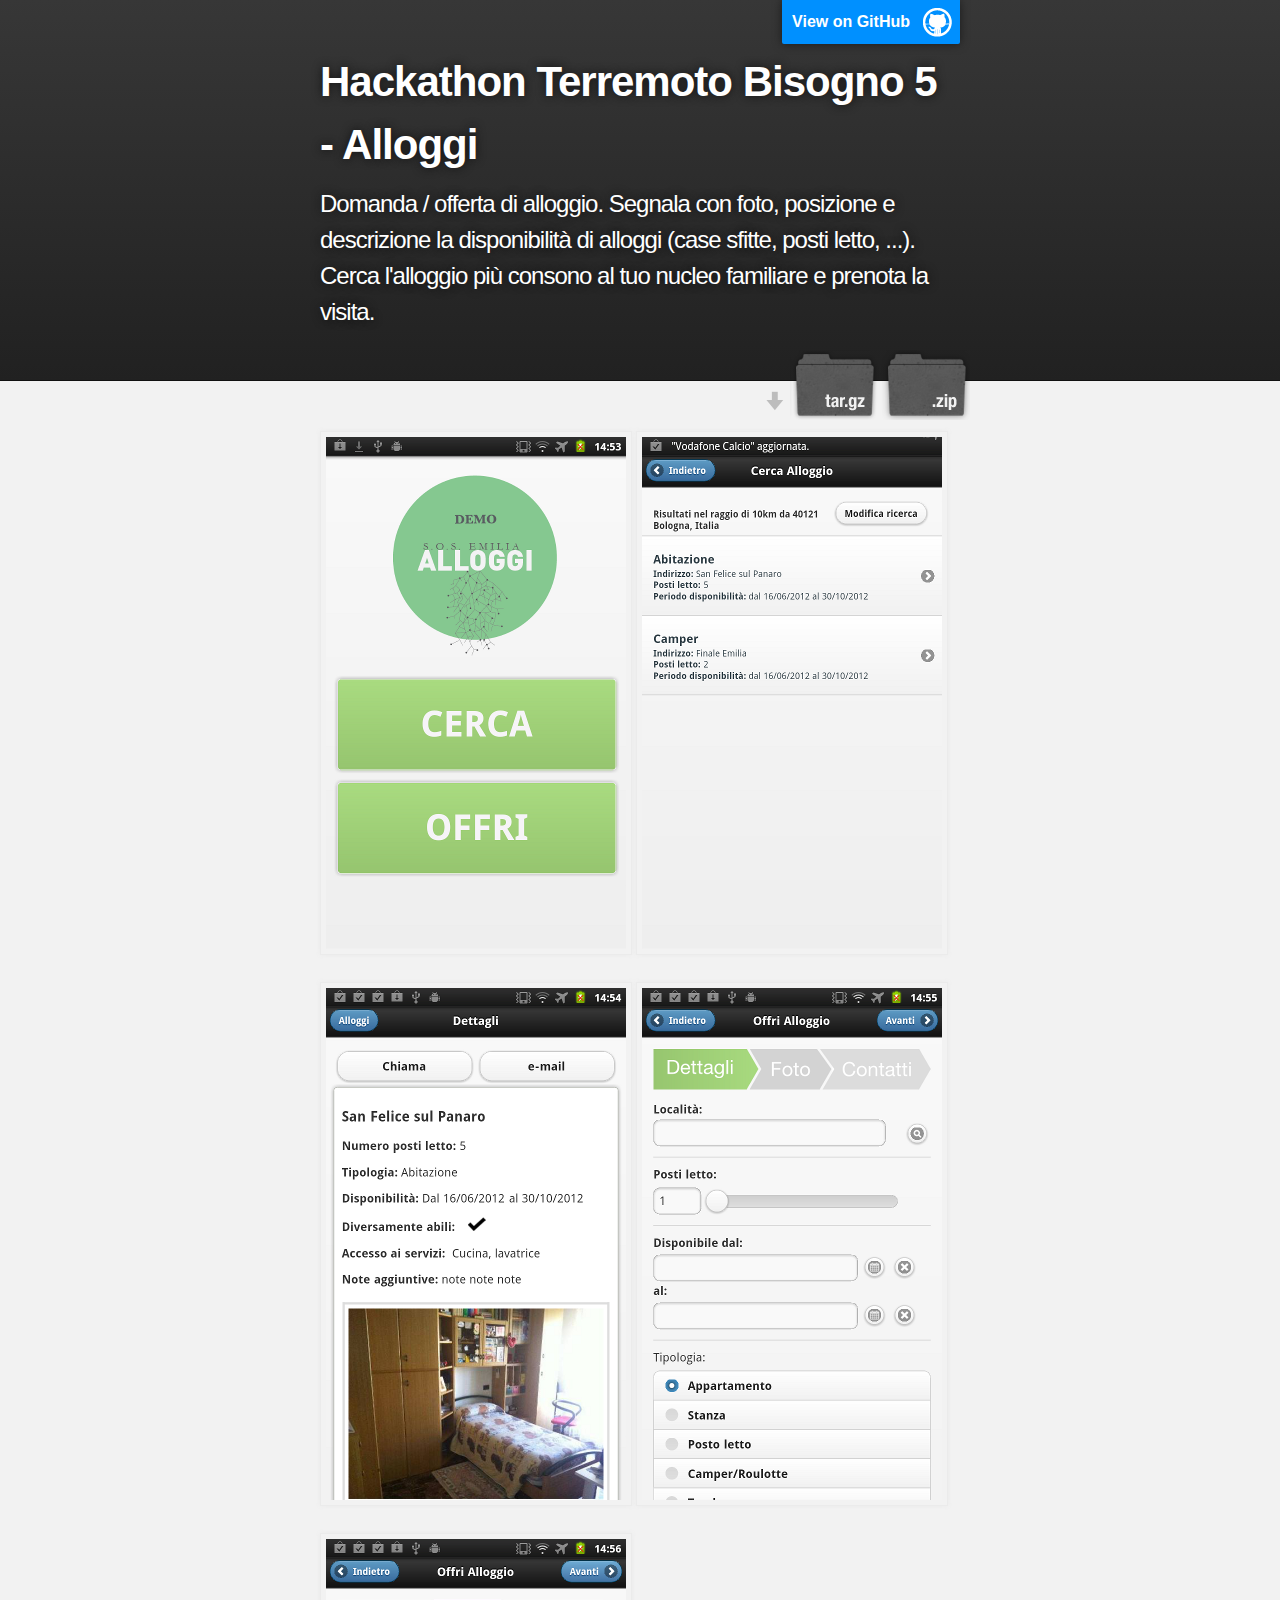
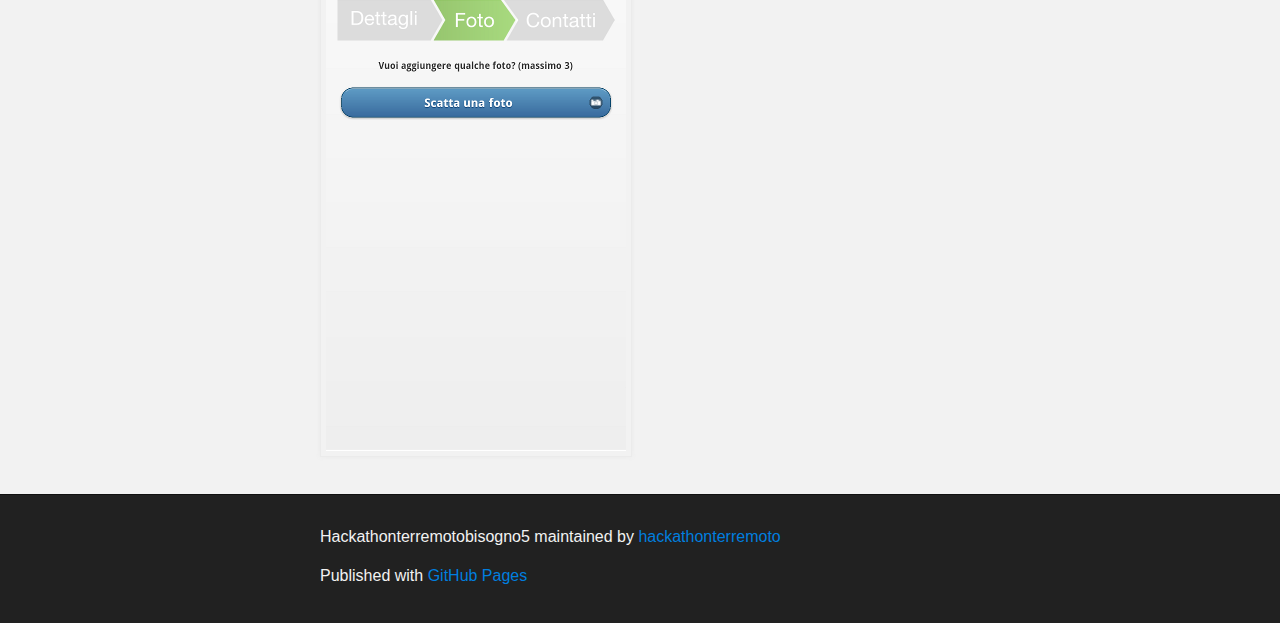
<file: index.html>
<!DOCTYPE html>
<html>

  <head>
    <meta charset='utf-8' />
    <meta http-equiv="X-UA-Compatible" content="chrome=1" />
    <meta name="description" content="Hackathonterremotobisogno5 : Domanda / offerta di alloggio. Segnala con foto, posizione e descrizione la disponibilità di alloggi (case sfitte, posti letto, ...). Cerca l'alloggio più consono al tuo nucleo familiare e prenota la visita." />

    <link rel="stylesheet" type="text/css" media="screen" href="stylesheets/stylesheet.css">

    <title>Hackathon Terremoto Bisogno 5 - Alloggi</title>
  </head>

  <body>

    <!-- HEADER -->
    <div id="header_wrap" class="outer">
        <header class="inner">
          <a id="forkme_banner" href="https://github.com/hackathonterremoto/HackathonTerremotoBisogno5">View on GitHub</a>

          <h1 id="project_title">Hackathon Terremoto Bisogno 5 - Alloggi</h1>
          <h2 id="project_tagline">Domanda / offerta di alloggio. Segnala con foto, posizione e descrizione la disponibilità di alloggi (case sfitte, posti letto, ...). Cerca l'alloggio più consono al tuo nucleo familiare e prenota la visita.</h2>

            <section id="downloads">
              <a class="zip_download_link" href="https://github.com/hackathonterremoto/HackathonTerremotoBisogno5/zipball/master">Download this project as a .zip file</a>
              <a class="tar_download_link" href="https://github.com/hackathonterremoto/HackathonTerremotoBisogno5/tarball/master">Download this project as a tar.gz file</a>
            </section>
        </header>
    </div>

    <!-- MAIN CONTENT -->
    <div id="main_content_wrap" class="outer">
      <section id="main_content" class="inner">

        <img src="images/screenshots/gruppo5_01.png">
        <img src="images/screenshots/gruppo5_02.png">
        <img src="images/screenshots/gruppo5_03.png">
        <img src="images/screenshots/gruppo5_04.png">
        <img src="images/screenshots/gruppo5_05.png">


      </section>
    </div>

    <!-- FOOTER  -->
    <div id="footer_wrap" class="outer">
      <footer class="inner">
        <p class="copyright">Hackathonterremotobisogno5 maintained by <a href="https://github.com/hackathonterremoto">hackathonterremoto</a></p>
        <p>Published with <a href="http://pages.github.com">GitHub Pages</a></p>
      </footer>
    </div>



  </body>
</html>
</file>
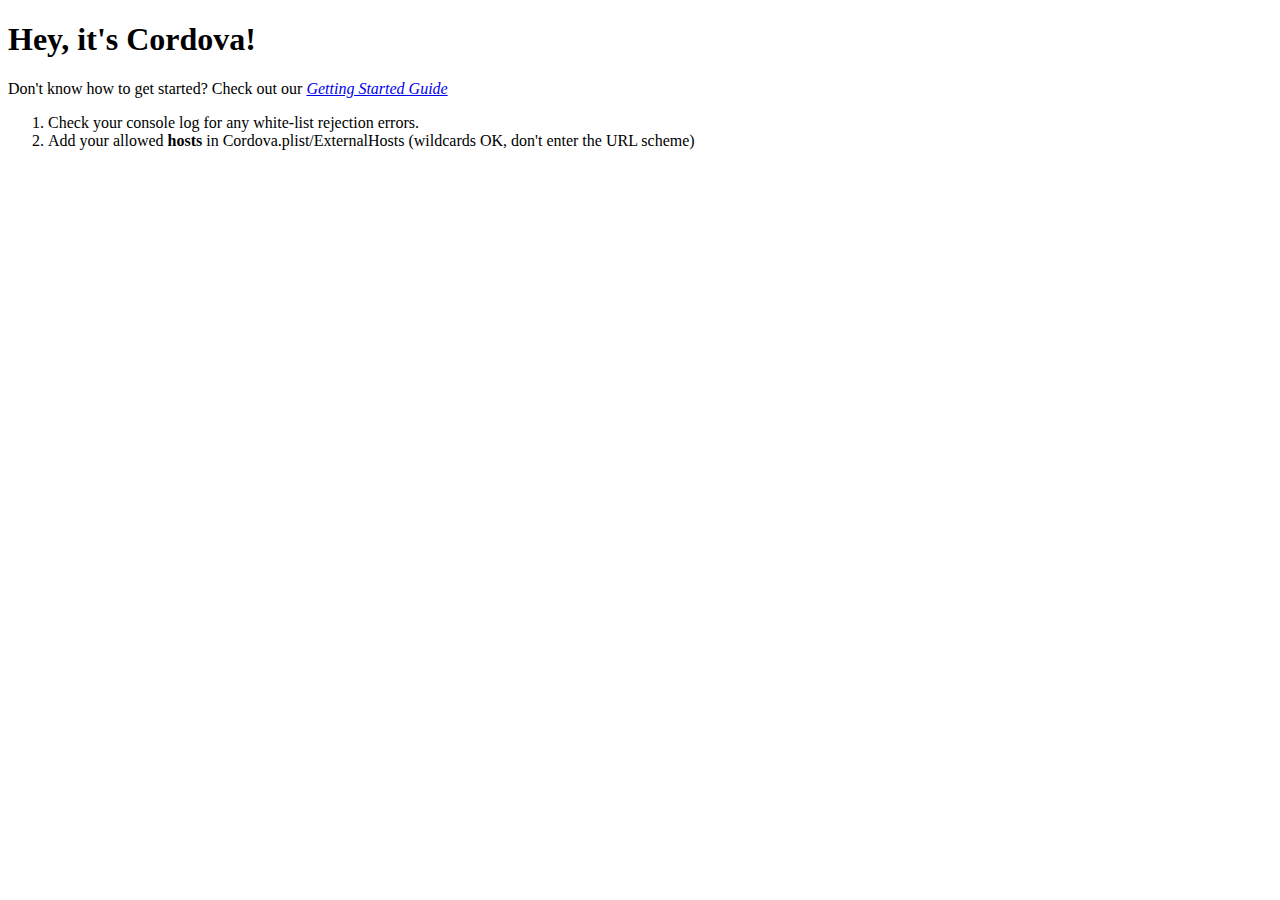
<file: servizioAlloggiIOS/www/index.html>
<!DOCTYPE html>
<html>
<!--
#
# Licensed to the Apache Software Foundation (ASF) under one
# or more contributor license agreements.  See the NOTICE file
# distributed with this work for additional information
# regarding copyright ownership.  The ASF licenses this file
# to you under the Apache License, Version 2.0 (the
# "License"); you may not use this file except in compliance
# with the License.  You may obtain a copy of the License at
# 
# http://www.apache.org/licenses/LICENSE-2.0
# 
# Unless required by applicable law or agreed to in writing,
# software distributed under the License is distributed on an
# "AS IS" BASIS, WITHOUT WARRANTIES OR CONDITIONS OF ANY
#  KIND, either express or implied.  See the License for the
# specific language governing permissions and limitations
# under the License.
#
-->
  <head>
  <title></title>
  
    <meta name="viewport" content="width=device-width, initial-scale=1.0, maximum-scale=1.0, user-scalable=no;" />
	<meta charset="utf-8">


	<!-- iPad/iPhone specific css below, add after your main css >
	<link rel="stylesheet" media="only screen and (max-device-width: 1024px)" href="ipad.css" type="text/css" />		
	<link rel="stylesheet" media="only screen and (max-device-width: 480px)" href="iphone.css" type="text/css" />		
	-->
	<!-- If your application is targeting iOS BEFORE 4.0 you MUST put json2.js from http://www.JSON.org/json2.js into your www directory and include it here -->
	<script type="text/javascript" charset="utf-8" src="cordova-1.8.1.js"></script>
    <script type="text/javascript">


	// If you want to prevent dragging, uncomment this section
	/*
	function preventBehavior(e) 
	{ 
      e.preventDefault(); 
    };
	document.addEventListener("touchmove", preventBehavior, false);
	*/
	
	/* If you are supporting your own protocol, the var invokeString will contain any arguments to the app launch.
	see http://iphonedevelopertips.com/cocoa/launching-your-own-application-via-a-custom-url-scheme.html
	for more details -jm */
	/*
	function handleOpenURL(url)
	{
		// TODO: do something with the url passed in.
	}
	*/
	
	function onBodyLoad()
	{		
		document.addEventListener("deviceready", onDeviceReady, false);
	}
	
	/* When this function is called, Cordova has been initialized and is ready to roll */
	/* If you are supporting your own protocol, the var invokeString will contain any arguments to the app launch.
	see http://iphonedevelopertips.com/cocoa/launching-your-own-application-via-a-custom-url-scheme.html
	for more details -jm */
	function onDeviceReady()
	{
		// do your thing!
		navigator.notification.alert("Cordova is working")
	}
    
    </script>
  </head>
  <body onload="onBodyLoad()">
	<h1>Hey, it's Cordova!</h1>
	<p>Don't know how to get started? Check out our <em><a target="_blank" href="http://docs.phonegap.com/en/edge/guide_getting-started_ios_index.md.html#Getting%20Started%20with%20iOS">Getting Started Guide</a></em>
	<br />
	<ol>
		<li>Check your console log for any white-list rejection errors.</li>
		<li>Add your allowed <strong>hosts</strong> in Cordova.plist/ExternalHosts (wildcards OK, don't enter the URL scheme)</li>
	</ol>
  </body>
</html>
</file>
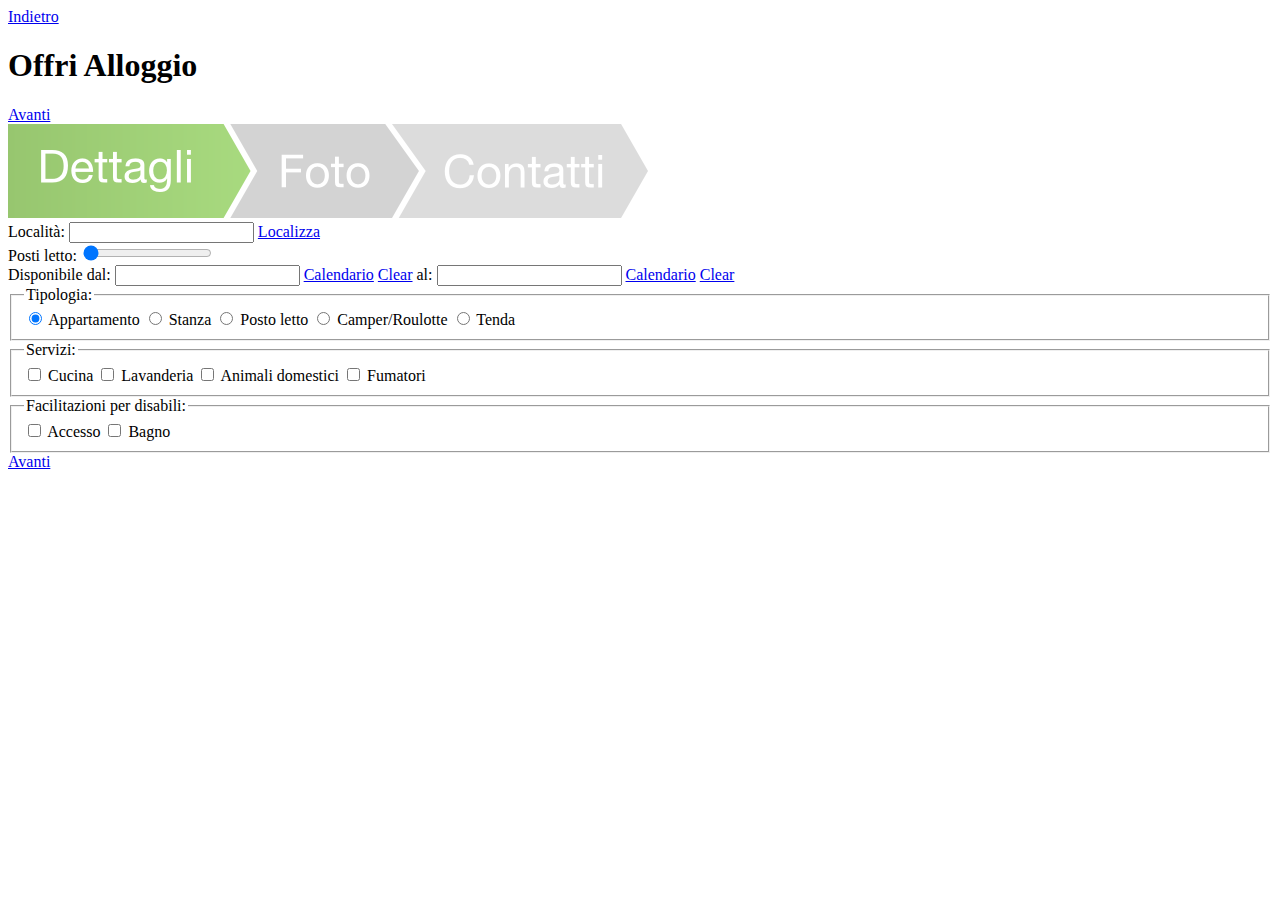
<file: hackterremoto5-webapp/pages/offer.html>
<!DOCTYPE html>
<html>
  <head>
    <title>Offri</title>
    <meta name="viewport" content="width=device-width, initial-scale=1">
  </head>
  <body>
    <div data-role="page" id="createOfferPage1">
      <div data-role="header" data-position="inline">
        <a href="../index.html" data-rel="back" data-icon="arrow-l" data-theme="b">Indietro</a>
        <h1>Offri Alloggio</h1>
        <a href="offer2.html" id="createOfferForwardBtn1" data-icon="arrow-r" data-theme="b" data-iconpos="right">Avanti</a>
      </div><!-- /header -->
      <div data-role="content" class="offerform-content">
        <div class="breadcrumbImgContainer">
          <img src="../img/breadcrumb/01.png"/>
        </div>
        <form action="#" method="post" class="form" id="offerFormPage1">
          <div data-role="fieldcontain" class="offerForm_location">
            <label for="offerForm_location">Localit&agrave;:</label>
            <input type="text" name="offerForm_location" id="offerForm_location" value="" />
            <a href="#" class="formButtonFloatedRight" data-role="button" data-icon="search" data-inline="true" data-iconpos="notext">Localizza</a>
          </div>
          <div class="clear"></div>
          <div data-role="fieldcontain" data-mini="true">
            <label for="offerForm_postiLetto">Posti letto:</label>
            <input type="range" name="offerForm_postiLetto" id="offerForm_postiLetto" value="1" min="1" max="10" data-highlight="true"  />
          </div>
          <div data-role="fieldcontain" data-mini="true" class="offerForm_calendar">
            <label for="offerForm_dispDal">Disponibile dal:</label>
            <input name="offerForm_dispDal" id="offerForm_dispDal" />
            <a href="#" id="calendarDal" data-role="button" data-icon="calendar" data-inline="true" data-iconpos="notext">Calendario</a>
            <a href="#" id="clearDal" data-role="button" data-icon="delete" data-inline="true" data-iconpos="notext">Clear</a>
            <label for="offerForm_dispAl">al:</label>
            <input name="offerForm_dispAl" id="offerForm_dispAl" />
            <a href="#" id="calendarAl" data-role="button" data-icon="calendar" data-inline="true" data-iconpos="notext">Calendario</a>
            <a href="#" id="clearAl" data-role="button" data-icon="delete" data-inline="true" data-iconpos="notext">Clear</a>
          </div>
          <div data-role="fieldcontain" data-mini="true">
            <fieldset data-role="controlgroup">
              <legend>
                Tipologia:
              </legend>
              <input type="radio" name="offerForm_tipologia_1" id="offerForm_tipologia_1" value="Appartamento" checked="checked" />
              <label for="offerForm_tipologia_1">Appartamento</label>
              <input type="radio" name="offerForm_tipologia_1" id="offerForm_tipologia_2" value="Stanza"  />
              <label for="offerForm_tipologia_2">Stanza</label>
              <input type="radio" name="offerForm_tipologia_1" id="offerForm_tipologia_3" value="Posto letto"  />
              <label for="offerForm_tipologia_3">Posto letto</label>
              <input type="radio" name="offerForm_tipologia_1" id="offerForm_tipologia_4" value="Camper/Roulotte"  />
              <label for="offerForm_tipologia_4">Camper/Roulotte</label>
              <input type="radio" name="offerForm_tipologia_1" id="offerForm_tipologia_5" value="Tenda"  />
              <label for="offerForm_tipologia_5">Tenda</label>
            </fieldset>
          </div>
          <div data-role="fieldcontain" data-mini="true">
            <fieldset data-role="controlgroup">
              <legend>
                Servizi:
              </legend>
              <input type="checkbox" value="Cucina" name="offerForm_servizi_1" id="offerForm_servizi_1" class="custom"/>
              <label for="offerForm_servizi_1">Cucina</label>
              <input type="checkbox" value="Lavanderia" name="offerForm_servizi_2" id="offerForm_servizi_2" class="custom" />
              <label for="offerForm_servizi_2">Lavanderia</label>
              <input type="checkbox" value="Animali domestici" name="offerForm_servizi_3" id="offerForm_servizi_3" class="custom" />
              <label for="offerForm_servizi_3">Animali domestici</label>
              <input type="checkbox" value="Fumatori" name="offerForm_servizi_4" id="offerForm_servizi_4" class="custom" />
              <label for="offerForm_servizi_4">Fumatori</label>
            </fieldset>
          </div>
          <div data-role="fieldcontain" data-mini="true">
            <fieldset data-role="controlgroup">
              <legend>
                Facilitazioni per disabili:
              </legend>
              <input type="checkbox" name="offerForm_disabili_1" id="offerForm_disabili_1" class="custom" />
              <label for="offerForm_disabili_1">Accesso</label>
              <input type="checkbox" name="offerForm_disabili_2" id="offerForm_disabili_2" class="custom" />
              <label for="offerForm_disabili_2">Bagno</label>
            </fieldset>
          </div>
          <a href="offer2.html" id="createOfferForwardBtn2" data-role="button" data-theme='b' data-iconpos="right" data-icon="arrow-r">
            Avanti
          </a>
        </form>
      </div><!-- /content -->
    </div><!-- /page -->
  </body>
</html>
</file>
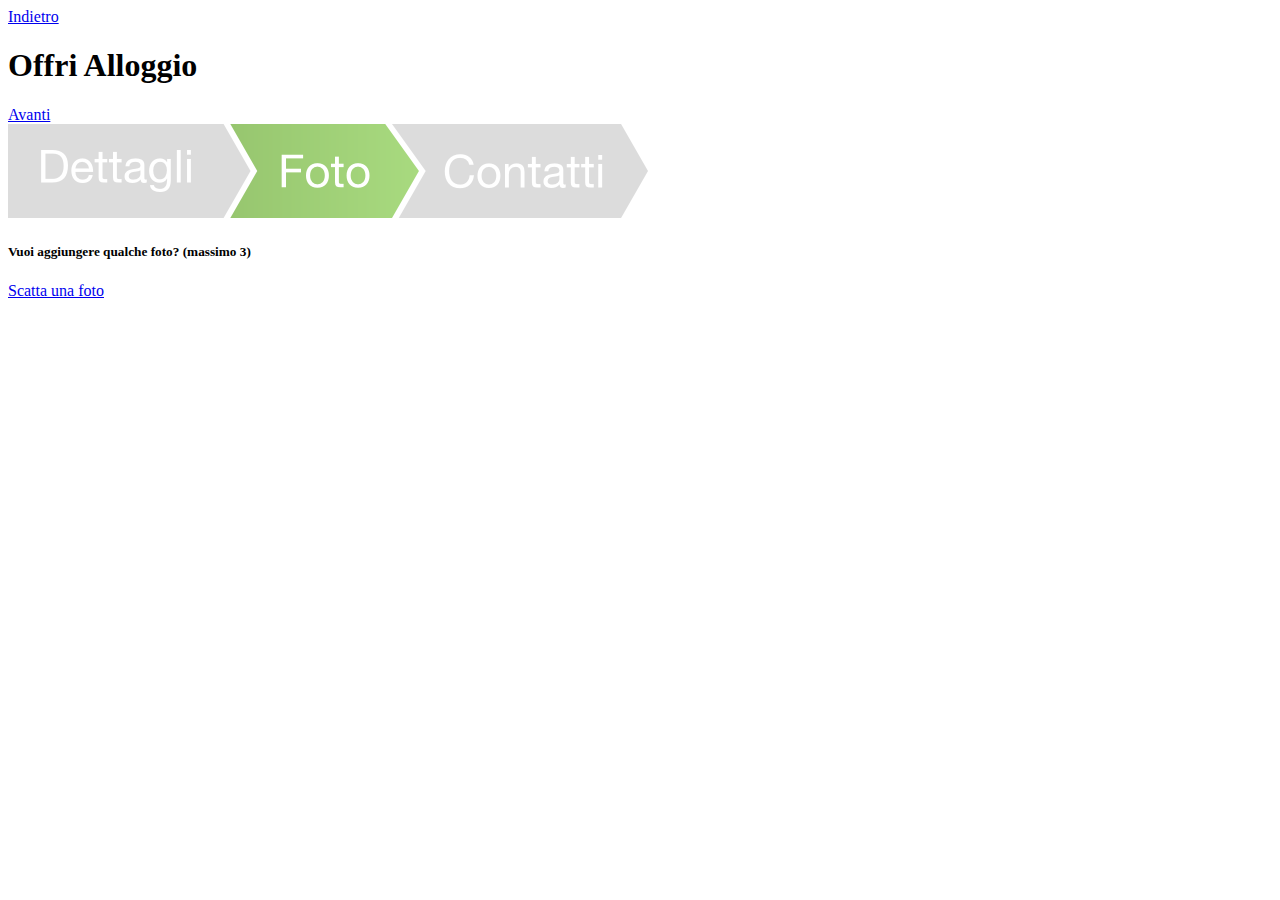
<file: hackterremoto5-webapp/pages/offer2.html>
<!DOCTYPE html>
<html>
  <head>
    <title>Offri</title>
    <meta name="viewport" content="width=device-width, initial-scale=1">
  </head>
  <body>
    <div data-role="page" id="createOfferPage2">
      <div data-role="header" data-position="inline">
        <a href="offer.html" data-rel="back" data-icon="arrow-l" data-theme="b">Indietro</a>
        <h1>Offri Alloggio</h1>
        <a href="offer3.html" id="createOfferForwardBtn3" data-icon="arrow-r" data-theme="b" data-iconpos="right">Avanti</a>
      </div><!-- /header -->
      <div data-role="content" id="offer2-content">
        <div class="breadcrumbImgContainer">
          <img src="../img/breadcrumb/02.png"/>
        </div>
        <h5>Vuoi aggiungere qualche foto? (massimo 3)</h5>
        <a href="#" id="offerTakePhotoBtn" data-role="button" data-icon="camera" data-theme='b' data-iconpos="right"> Scatta una foto </a>
        <div class="createOfferPictureContainer">
          <img style="display:none;" id="smallImage1"/>
        </div>
        <div class="createOfferPictureContainer">
          <img style="display:none;" id="smallImage2"/>
        </div>
        <div class="createOfferPictureContainer">
          <img style="display:none;" id="smallImage3"/>
        </div>
      </div><!-- /content -->
    </div><!-- /page -->
  </body>
</html>
</file>
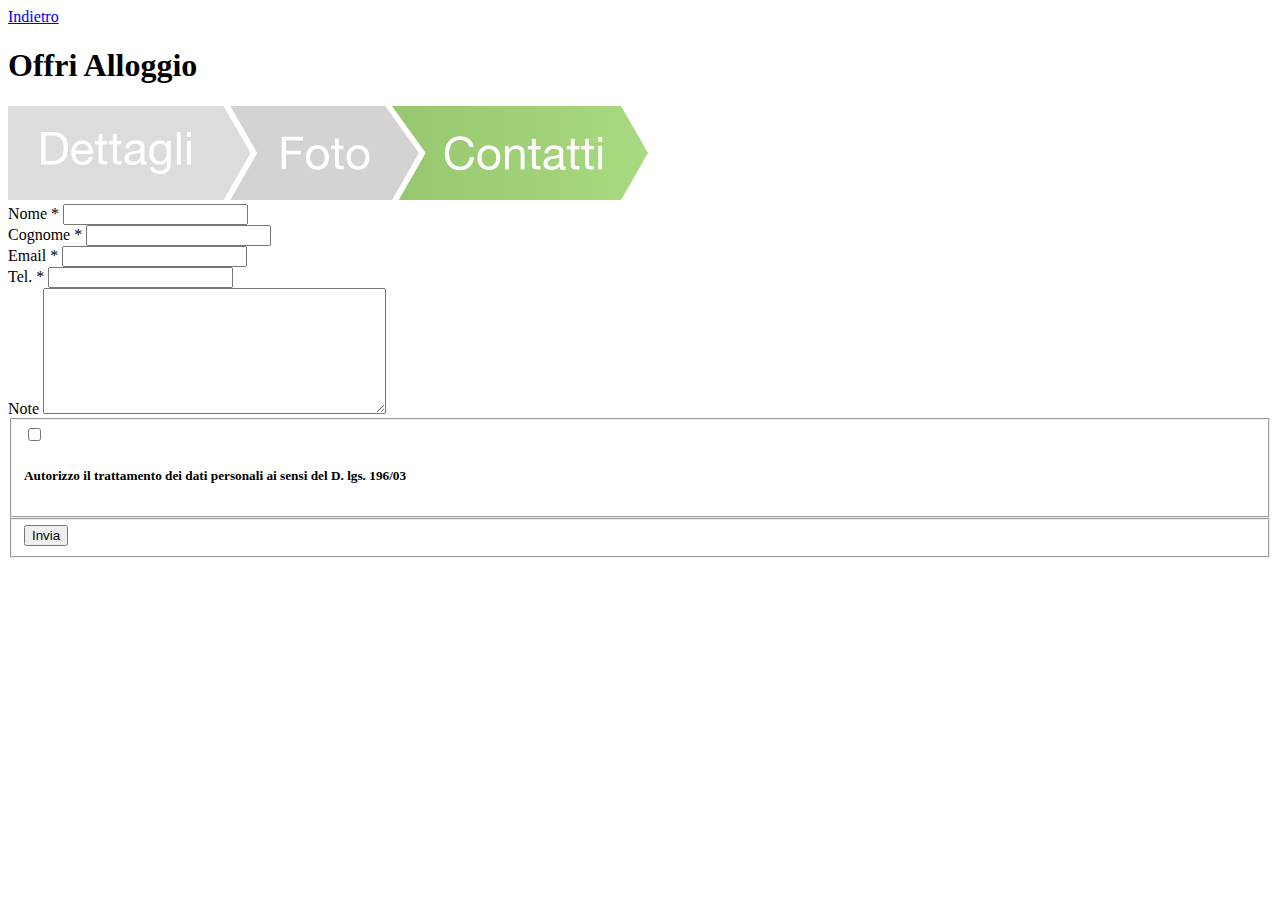
<file: hackterremoto5-webapp/pages/offer3.html>
<!DOCTYPE html>
<html>
  <head>
    <title>Offri</title>
    <meta name="viewport" content="width=device-width, initial-scale=1">
  </head>
  <body>
    <div data-role="page" id="createOfferPage3">
      <div data-role="header" data-position="inline">
        <a href="offer.html" data-rel="back" data-icon="arrow-l" data-theme="b">Indietro</a>
        <h1>Offri Alloggio</h1>
      </div><!-- /header -->
      <div data-role="content" class="offerform-content">
        <div class="breadcrumbImgContainer">
          <img src="../img/breadcrumb/03.png"/>
        </div>
        <form action="#" method="post" class="form">
          <div data-role="fieldcontain" data-mini="true">
            <label for="offerForm_nome">Nome *</label>
            <input type="text" name="offerForm_nome" id="offerForm_nome" value=""  />
          </div>
          <div data-role="fieldcontain" data-mini="true">
            <label for="offerForm_cognome">Cognome *</label>
            <input type="text" name="offerForm_cognome" id="offerForm_cognome" value=""  />
          </div>
          <div data-role="fieldcontain" data-mini="true">
            <label for="offerForm_email">Email *</label>
            <input type="text" name="offerForm_email" id="offerForm_email" value=""  />
          </div>
          <div data-role="fieldcontain" data-mini="true">
            <label for="offerForm_tel">Tel. *</label>
            <input type="text" name="offerForm_tel" id="offerForm_tel" value=""  />
          </div>
          <div data-role="fieldcontain" data-mini="true">
            <label for="offerForm_note">Note</label>
            <textarea cols="40" rows="8" name="offerForm_note" id="offerForm_note"></textarea>
          </div>
          <div data-role="fieldcontain" data-mini="true">
            <fieldset data-role="controlgroup">
              <input type="checkbox" name="offerForm_privacy" id="offerForm_privacy" class="custom" />
              <label for="offerForm_privacy"><h5>Autorizzo il trattamento dei dati personali ai sensi del D. lgs. 196/03</h5></label>
            </fieldset>
          </div>
          <fieldset>
            <div>
              <button type="submit" data-theme="b" id="createOfferFormSubmit">
                Invia
              </button>
            </div>
          </fieldset>
        </form>
      </div><!-- /content -->
    </div><!-- /page -->
  </body>
</html>
</file>
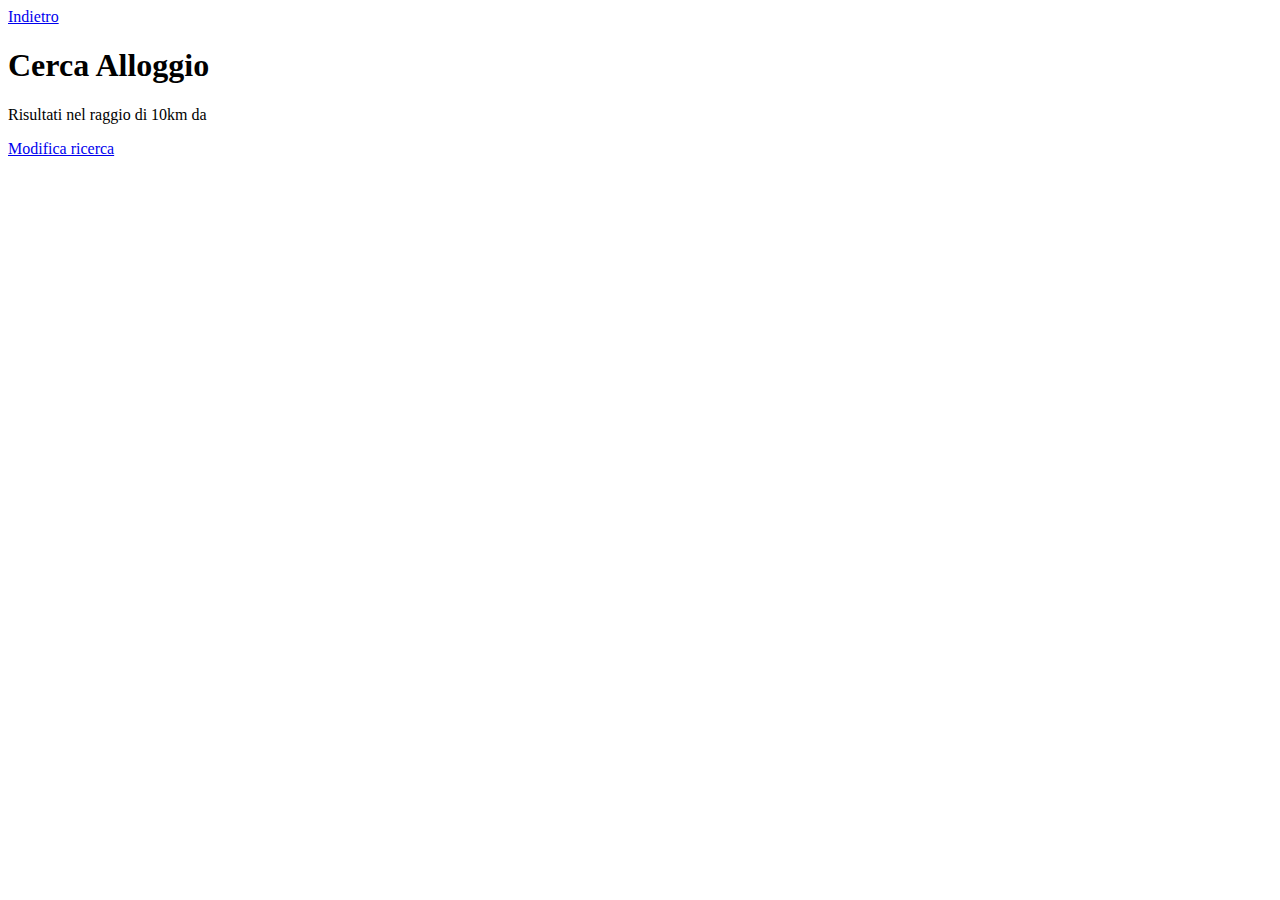
<file: hackterremoto5-webapp/pages/search.html>
<!DOCTYPE html>
<html>
  <head>
    <title>Cerca</title>
    <meta name="viewport" content="width=device-width, initial-scale=1">
  </head>
  <body>
    <div data-role="page" id="offersListPage">
      <div data-role="header" data-position="inline">
        <a href="../index.html" data-rel="back" data-icon="arrow-l" data-theme="b">Indietro</a>
        <h1>Cerca Alloggio</h1>
      </div><!-- /header -->
      <div data-role="content" id="home-content">
        <div id="searchpage_locationaware">
          <p>Risultati nel raggio di 10km da <span id="locationFound"></span></p>
          <a href="#" data-role="button" data-mini="true" data-inline="true">Modifica ricerca</a>
        </div>
        <div class="clear"></div>
        <ul data-role="listview" id="offersList">
        </ul>
      </div><!-- /content -->
    </div><!-- /page -->
  </body>
</html>
</file>
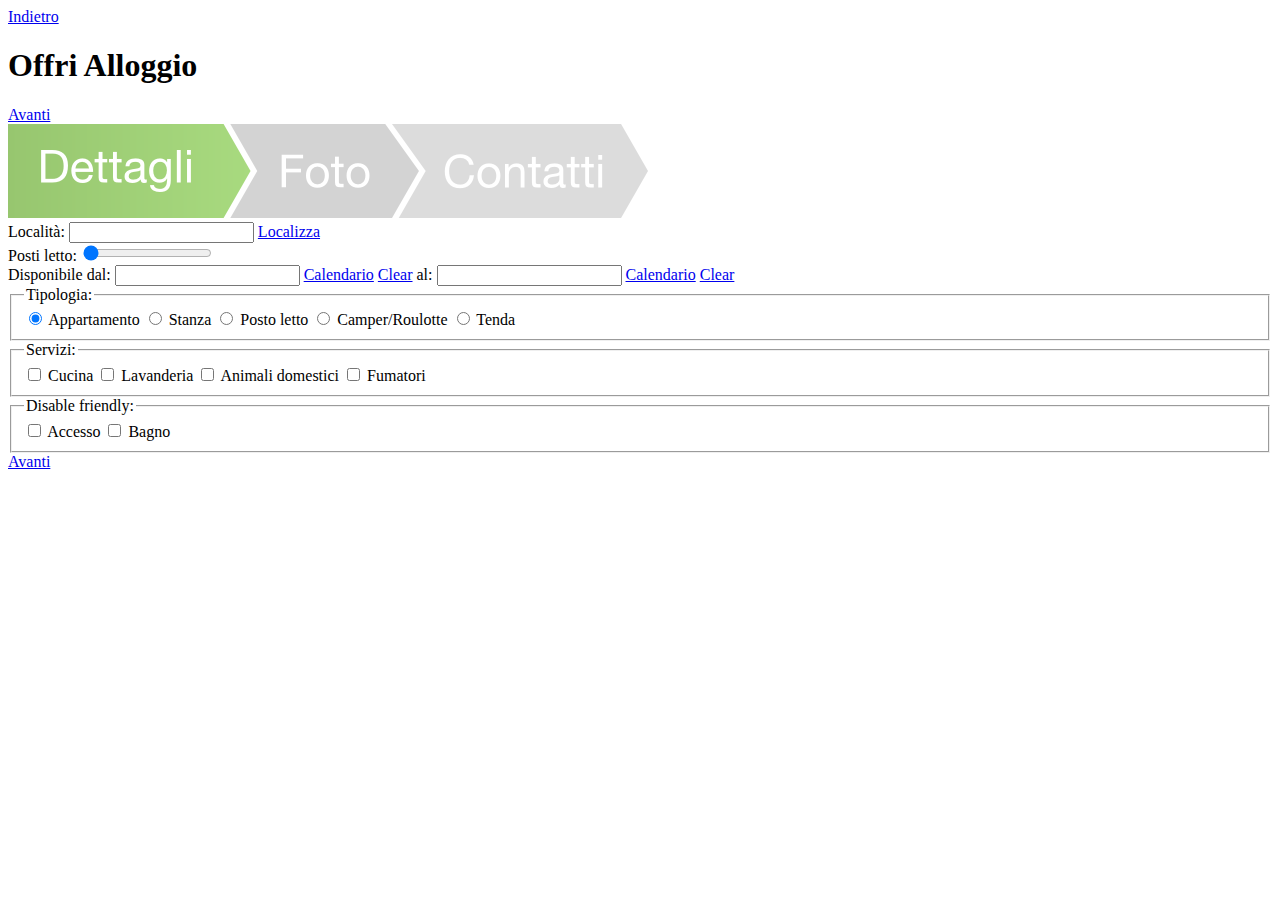
<file: servizioAlloggiIOS/servizioAlloggi/www/pages/offer.html>
<!DOCTYPE html>
<html>
  <head>
    <title>Offri</title>
    <meta name="viewport" content="width=device-width, initial-scale=1">
  </head>
  <body>
    <div data-role="page">
      <div data-role="header" data-position="inline">
        <a href="../index.html" data-rel="back" data-icon="arrow-l" data-theme="b">Indietro</a>
        <h1>Offri Alloggio</h1>
        <a href="offer2.html" data-icon="arrow-r" data-theme="b" data-iconpos="right">Avanti</a>
      </div><!-- /header -->
      <div data-role="content" id="offer-content">
        <div class="breadcrumbImgContainer">
          <img src="../img/breadcrumb/01.png"/>
        </div>
        <form action="#" method="post" class="form">
          <div data-role="fieldcontain" class="offerForm_location">
            <label for="offerForm_location">Localit&agrave;:</label>
            <input type="text" name="offerForm_location" id="offerForm_location" value="" />
            <a href="#" class="formButtonFloatedRight" data-role="button" data-icon="search" data-inline="true" data-iconpos="notext">Localizza</a>
          </div>
          <div class="clear"></div>
          <div data-role="fieldcontain" data-mini="true">
            <label for="offerForm_postiLetto">Posti letto:</label>
            <input type="range" name="offerForm_postiLetto" id="offerForm_postiLetto" value="1" min="1" max="10" data-highlight="true"  />
          </div>
          <div data-role="fieldcontain" data-mini="true" class="offerForm_calendar">
            <label for="offerForm_dispDal">Disponibile dal:</label>
            <input name="offerForm_dispDal" id="offerForm_dispDal" />
            <a href="#" id="calendarDal" data-role="button" data-icon="calendar" data-inline="true" data-iconpos="notext">Calendario</a>
            <a href="#" id="clearDal" data-role="button" data-icon="delete" data-inline="true" data-iconpos="notext">Clear</a>
            <label for="offerForm_dispAl">al:</label>
            <input name="offerForm_dispAl" id="offerForm_dispAl" />
            <a href="#" id="calendarAl" data-role="button" data-icon="calendar" data-inline="true" data-iconpos="notext">Calendario</a>
            <a href="#" id="clearAl" data-role="button" data-icon="delete" data-inline="true" data-iconpos="notext">Clear</a>
          </div>
          <div data-role="fieldcontain" data-mini="true">
            <fieldset data-role="controlgroup">
              <legend>
                Tipologia:
              </legend>
              <input type="radio" name="offerForm_tipologia_1" id="offerForm_tipologia_1" value="choice-1" checked="checked" />
              <label for="offerForm_tipologia_1">Appartamento</label>
              <input type="radio" name="offerForm_tipologia_1" id="offerForm_tipologia_2" value="choice-2"  />
              <label for="offerForm_tipologia_2">Stanza</label>
              <input type="radio" name="offerForm_tipologia_1" id="offerForm_tipologia_3" value="choice-3"  />
              <label for="offerForm_tipologia_3">Posto letto</label>
              <input type="radio" name="offerForm_tipologia_1" id="offerForm_tipologia_4" value="choice-4"  />
              <label for="offerForm_tipologia_4">Camper/Roulotte</label>
              <input type="radio" name="offerForm_tipologia_1" id="offerForm_tipologia_5" value="choice-5"  />
              <label for="offerForm_tipologia_5">Tenda</label>
            </fieldset>
          </div>
          <div data-role="fieldcontain" data-mini="true">
            <fieldset data-role="controlgroup">
              <legend>
                Servizi:
              </legend>
              <input type="checkbox" name="offerForm_servizi_1" id="offerForm_servizi_1" class="custom" />
              <label for="offerForm_servizi_1">Cucina</label>
              <input type="checkbox" name="offerForm_servizi_2" id="offerForm_servizi_2" class="custom" />
              <label for="offerForm_servizi_2">Lavanderia</label>
              <input type="checkbox" name="offerForm_servizi_3" id="offerForm_servizi_3" class="custom" />
              <label for="offerForm_servizi_3">Animali domestici</label>
              <input type="checkbox" name="offerForm_servizi_4" id="offerForm_servizi_4" class="custom" />
              <label for="offerForm_servizi_4">Fumatori</label>
            </fieldset>
          </div>
          <div data-role="fieldcontain" data-mini="true">
            <fieldset data-role="controlgroup">
              <legend>
                Disable friendly:
              </legend>
              <input type="checkbox" name="offerForm_disabili_1" id="offerForm_disabili_1" class="custom" />
              <label for="offerForm_disabili_1">Accesso</label>
              <input type="checkbox" name="offerForm_disabili_2" id="offerForm_disabili_2" class="custom" />
              <label for="offerForm_disabili_2">Bagno</label>
            </fieldset>
          </div>
          <a href="offer2.html" data-role="button" data-theme='b' data-iconpos="right" data-icon="arrow-r">
            Avanti
          </a>
        </form>
      </div><!-- /content -->
    </div><!-- /page -->
  </body>
</html>
</file>
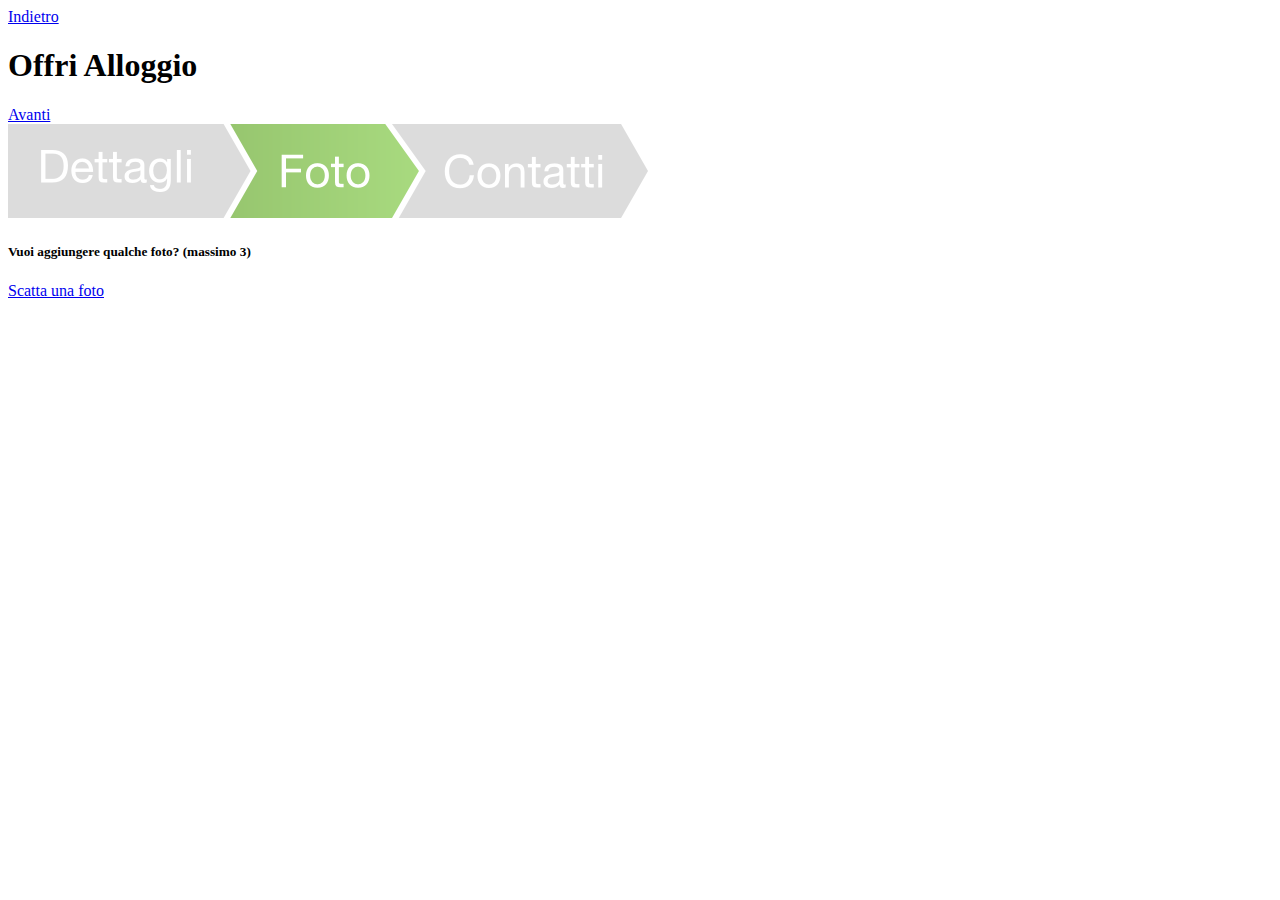
<file: servizioAlloggiIOS/servizioAlloggi/www/pages/offer2.html>
<!DOCTYPE html>
<html>
  <head>
    <title>Offri</title>
    <meta name="viewport" content="width=device-width, initial-scale=1">
  </head>
  <body>
    <div data-role="page">
      <div data-role="header" data-position="inline">
        <a href="offer.html" data-rel="back" data-icon="arrow-l" data-theme="b">Indietro</a>
        <h1>Offri Alloggio</h1>
        <a href="offer3.html" data-icon="arrow-r" data-theme="b" data-iconpos="right">Avanti</a>
      </div><!-- /header -->
      <div data-role="content" id="offer2-content">
        <div class="breadcrumbImgContainer">
          <img src="../img/breadcrumb/02.png"/>
        </div>
        <h5>Vuoi aggiungere qualche foto? (massimo 3)</h5>
        <a href="#" data-role="button" data-icon="camera" data-theme='b' data-iconpos="right"> Scatta una foto </a>
      </div><!-- /content -->
    </div><!-- /page -->
  </body>
</html>
</file>
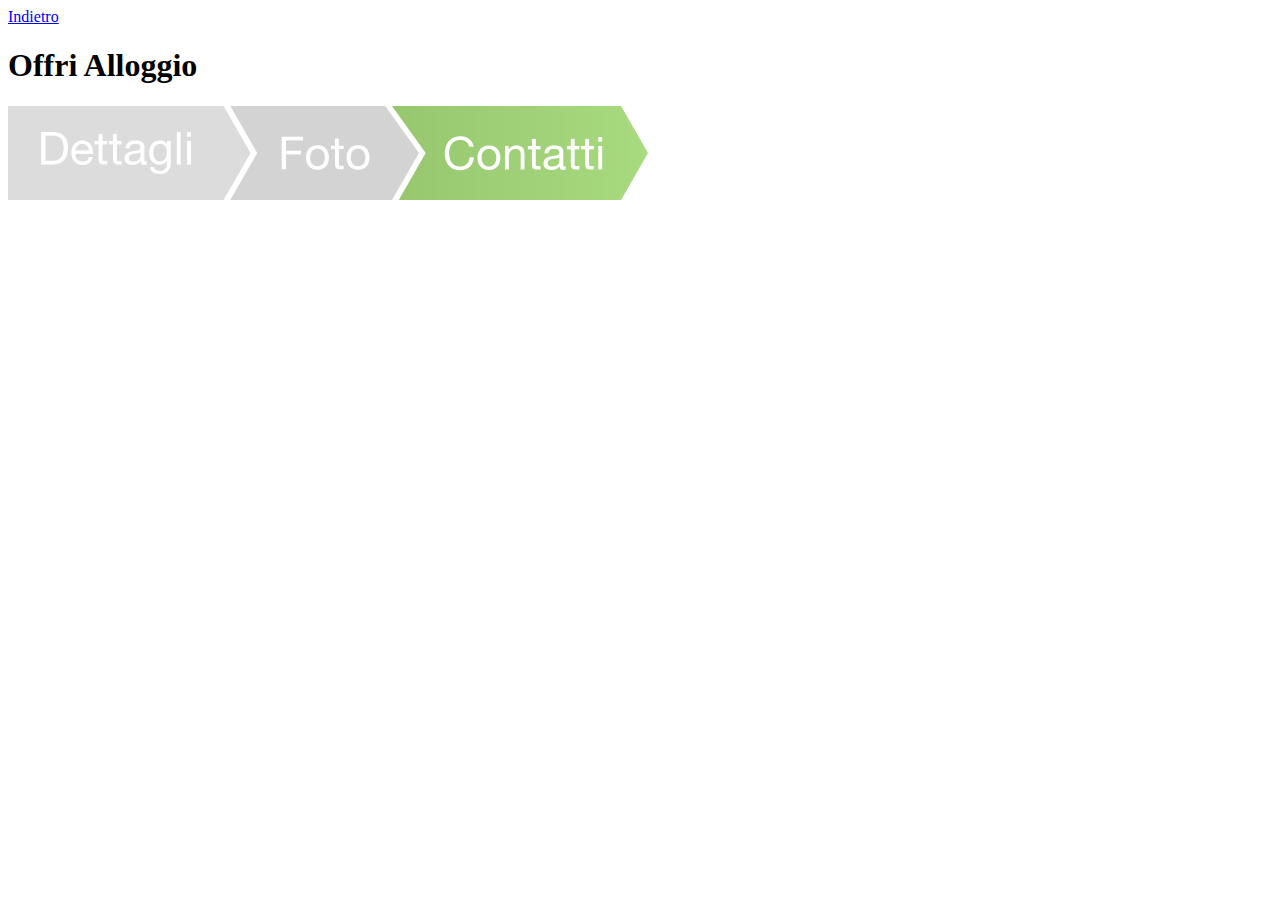
<file: servizioAlloggiIOS/servizioAlloggi/www/pages/offer3.html>
<!DOCTYPE html>
<html>
  <head>
    <title>Offri</title>
    <meta name="viewport" content="width=device-width, initial-scale=1">
  </head>
  <body>
    <div data-role="page">
      <div data-role="header" data-position="inline">
        <a href="offer.html" data-rel="back" data-icon="arrow-l" data-theme="b">Indietro</a>
        <h1>Offri Alloggio</h1>
      </div><!-- /header -->
      <div data-role="content" id="offer2-content">
        <div class="breadcrumbImgContainer">
          <img src="../img/breadcrumb/03.png"/>
        </div>
      </div><!-- /content -->
    </div><!-- /page -->
  </body>
</html>
</file>
<file: stylesheets/stylesheet.css>
/*******************************************************************************
 Slate Theme for Github Pages
 by Jason Costello, @jsncostello
 *******************************************************************************/

@import url(pygment_trac.css);
/*******************************************************************************
 MeyerWeb Reset
 *******************************************************************************/

html, body, div, span, applet, object, iframe, h1, h2, h3, h4, h5, h6, p, blockquote, pre, a, abbr, acronym, address, big, cite, code, del, dfn, em, img, ins, kbd, q, s, samp, small, strike, strong, sub, sup, tt, var, b, u, i, center, dl, dt, dd, ol, ul, li, fieldset, form, label, legend, table, caption, tbody, tfoot, thead, tr, th, td, article, aside, canvas, details, embed, figure, figcaption, footer, header, hgroup, menu, nav, output, ruby, section, summary, time, mark, audio, video {
  margin: 0;
  padding: 0;
  border: 0;
  font: inherit;
  vertical-align: baseline;
}
/* HTML5 display-role reset for older browsers */
article, aside, details, figcaption, figure, footer, header, hgroup, menu, nav, section {
  display: block;
}
ol, ul {
  list-style: none;
}
blockquote, q {
}
table {
  border-collapse: collapse;
  border-spacing: 0;
}
a:focus {
  outline: none;
}
/*******************************************************************************
 Theme Styles
 *******************************************************************************/

body {
  box-sizing: border-box;
  color: #373737;
  background: #212121;
  font-size: 16px;
  font-family: 'Myriad Pro', Calibri, Helvetica, Arial, sans-serif;
  line-height: 1.5;
  -webkit-font-smoothing: antialiased;
}
h1, h2, h3, h4, h5, h6 {
  margin: 10px 0;
  font-weight: 700;
  color: #222222;
  font-family: 'Lucida Grande', 'Calibri', Helvetica, Arial, sans-serif;
  letter-spacing: -1px;
}
h1 {
  font-size: 36px;
  font-weight: 700;
}
h2 {
  padding-bottom: 10px;
  font-size: 32px;
  background: url('../images/bg_hr.png') repeat-x bottom;
}
h3 {
  font-size: 24px;
}
h4 {
  font-size: 21px;
}
h5 {
  font-size: 18px;
}
h6 {
  font-size: 16px;
}
p {
  margin: 10px 0 15px 0;
}
footer p {
  color: #f2f2f2;
}
a {
  text-decoration: none;
  color: #007edf;
  text-shadow: none;
  transition: color 0.5s ease;
  transition: text-shadow 0.5s ease;
  -webkit-transition: color 0.5s ease;
  -webkit-transition: text-shadow 0.5s ease;
  -moz-transition: color 0.5s ease;
  -moz-transition: text-shadow 0.5s ease;
  -o-transition: color 0.5s ease;
  -o-transition: text-shadow 0.5s ease;
  -ms-transition: color 0.5s ease;
  -ms-transition: text-shadow 0.5s ease;
}
#main_content a:hover {
  color: #0069ba;
  text-shadow: #0090ff 0px 0px 2px;
}
footer a:hover {
  color: #43adff;
  text-shadow: #0090ff 0px 0px 2px;
}
em {
  font-style: italic;
}
strong {
  font-weight: bold;
}
img {
  position: relative;
  margin: 0 auto;
  max-width: 739px;
  padding: 5px;
  margin: 10px 0 10px 0;
  border: 1px solid #ebebeb;
  box-shadow: 0 0 5px #ebebeb;
  -webkit-box-shadow: 0 0 5px #ebebeb;
  -moz-box-shadow: 0 0 5px #ebebeb;
  -o-box-shadow: 0 0 5px #ebebeb;
  -ms-box-shadow: 0 0 5px #ebebeb;
}
pre, code {
  width: 100%;
  color: #222;
  background-color: #fff;
  font-family: Monaco, "Bitstream Vera Sans Mono", "Lucida Console", Terminal, monospace;
  font-size: 14px;
  border-radius: 2px;
  -moz-border-radius: 2px;
  -webkit-border-radius: 2px;
}
pre {
  width: 100%;
  padding: 10px;
  box-shadow: 0 0 10px rgba(0,0,0,.1);
  overflow: auto;
}
code {
  padding: 3px;
  margin: 0 3px;
  box-shadow: 0 0 10px rgba(0,0,0,.1);
}
pre code {
  display: block;
  box-shadow: none;
}
blockquote {
  color: #666;
  margin-bottom: 20px;
  padding: 0 0 0 20px;
  border-left: 3px solid #bbb;
}
ul, ol, dl {
  margin-bottom: 15px
}
ul li {
  list-style: inside;
  padding-left: 20px;
}
ol li {
  list-style: decimal inside;
  padding-left: 20px;
}
dl dt {
  font-weight: bold;
}
dl dd {
  padding-left: 20px;
  font-style: italic;
}
dl p {
  padding-left: 20px;
  font-style: italic;
}
hr {
  height: 1px;
  margin-bottom: 5px;
  border: none;
  background: url('../images/bg_hr.png') repeat-x center;
}
table {
  border: 1px solid #373737;
  margin-bottom: 20px;
  text-align: left;
}
th {
  font-family: 'Lucida Grande', 'Helvetica Neue', Helvetica, Arial, sans-serif;
  padding: 10px;
  background: #373737;
  color: #fff;
}
td {
  padding: 10px;
  border: 1px solid #373737;
}
form {
  background: #f2f2f2;
  padding: 20px;
}
img {
  /*width: 100%;*/
  max-width: 100%;
}

/*******************************************************************************
 Full-Width Styles
 *******************************************************************************/

.outer {
  width: 100%;
}
.inner {
  position: relative;
  max-width: 640px;
  padding: 20px 10px;
  margin: 0 auto;
}
#forkme_banner {
  display: block;
  position: absolute;
  top: 0;
  right: 10px;
  z-index: 10;
  padding: 10px 50px 10px 10px;
  color: #fff;
  background: url('../images/blacktocat.png') #0090ff no-repeat 95% 50%;
  font-weight: 700;
  box-shadow: 0 0 10px rgba(0,0,0,.5);
  border-bottom-left-radius: 2px;
  border-bottom-right-radius: 2px;
}
#header_wrap {
  background: #212121;
  background: -moz-linear-gradient(top, #373737, #212121);
  background: -webkit-linear-gradient(top, #373737, #212121);
  background: -ms-linear-gradient(top, #373737, #212121);
  background: -o-linear-gradient(top, #373737, #212121);
  background: linear-gradient(top, #373737, #212121);
}
#header_wrap .inner {
  padding: 50px 10px 30px 10px;
}
#project_title {
  margin: 0;
  color: #fff;
  font-size: 42px;
  font-weight: 700;
  text-shadow: #111 0px 0px 10px;
}
#project_tagline {
  color: #fff;
  font-size: 24px;
  font-weight: 300;
  background: none;
  text-shadow: #111 0px 0px 10px;
}
#downloads {
  position: absolute;
  width: 210px;
  z-index: 10;
  bottom: -40px;
  right: 0;
  height: 70px;
  background: url('../images/icon_download.png') no-repeat 0% 90%;
}
.zip_download_link {
  display: block;
  float: right;
  width: 90px;
  height: 70px;
  text-indent: -5000px;
  overflow: hidden;
  background: url(../images/sprite_download.png) no-repeat bottom left;
}
.tar_download_link {
  display: block;
  float: right;
  width: 90px;
  height: 70px;
  text-indent: -5000px;
  overflow: hidden;
  background: url(../images/sprite_download.png) no-repeat bottom right;
  margin-left: 10px;
}
.zip_download_link:hover {
  background: url(../images/sprite_download.png) no-repeat top left;
}
.tar_download_link:hover {
  background: url(../images/sprite_download.png) no-repeat top right;
}
#main_content_wrap {
  background: #f2f2f2;
  border-top: 1px solid #111;
  border-bottom: 1px solid #111;
}
#main_content {
  padding-top: 40px;
}
#footer_wrap {
  background: #212121;
}
/*******************************************************************************
 Small Device Styles
 *******************************************************************************/

@media screen and (max-width: 480px) {
  body {
    font-size: 14px;
  }
  #downloads {
    display: none;
  }
  .inner {
    min-width: 320px;
    max-width: 480px;
  }
  #project_title {
    font-size: 32px;
  }
  h1 {
    font-size: 28px;
  }
  h2 {
    font-size: 24px;
  }
  h3 {
    font-size: 21px;
  }
  h4 {
    font-size: 18px;
  }
  h5 {
    font-size: 14px;
  }
  h6 {
    font-size: 12px;
  }
  code, pre {
    min-width: 320px;
    max-width: 480px;
    font-size: 11px;
  }
}
</file>
